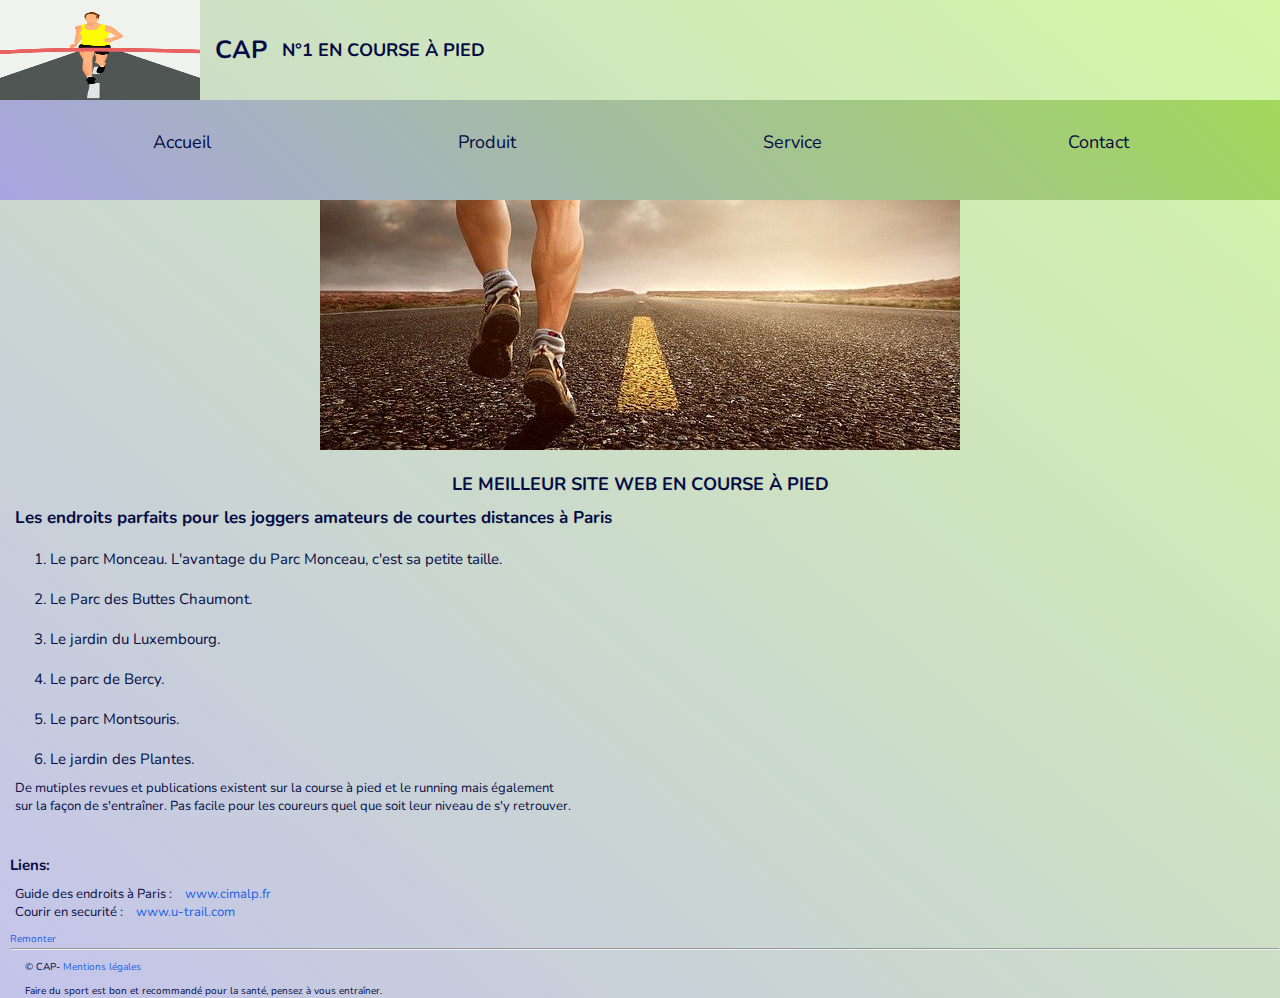
<file: index.html>
<!DOCTYPE html>
<html lang="fr">

<head>
    <meta charset="UTF-8">
    <meta http-equiv="X-UA-Compatible" content="IE=edge">
    <meta name="viewport" content="width=device-width, initial-scale=1.0">
    <link rel="stylesheet" href="css/style.css">
    <title>Notre site de course à pied</title>
</head>

<body>
    <div class="div" id="entete">
        <!--todo1-->
        <img id="titre" src="img/imagelogo.png" />
        <h1>CAP</h1>
        <h3>N°1 en course à pied</h3>
    </div>
    
    <div class="div" id="menu">
        <!--todo2-->
        <ul>
            <li> <a href="index.html">Accueil</a></li>
            <li> <a href="produit.html">Produit</a></li>
            <li> <a href="service.html">Service</a></li>
            <li> <a href="contact.html">Contact</a></li>
        </ul>
        
    </div>
    <div class="div" id="bloc">
       <div class="image"></div>
        <a name="cap"></a>
        <!--todo3-->
        <h3>Le meilleur site web en course à pied</h3>
        <h2>Les endroits parfaits pour les joggers amateurs de courtes distances à Paris</h2>
        <ol>
            <li>Le parc Monceau. L'avantage du Parc Monceau, c'est sa petite taille.</li>
            <li>Le Parc des Buttes Chaumont.</li>
            <li>Le jardin du Luxembourg.</li>
            <li>Le parc de Bercy.</li>
            <li>Le parc Montsouris.</li>
            <li>Le jardin des Plantes.</li>
        </ol>
        <p>De mutiples revues et publications existent sur la course à pied et le running mais également<br>
            sur la façon de s'entraîner. Pas facile pour les coureurs quel que soit leur niveau de s'y retrouver.
            </p>
        <h4>Liens:</h4>
        <p>Guide des endroits à Paris : <a href="https://www.cimalp.fr/blog/courir-a-paris-meilleurs-endroits/"> www.cimalp.fr</a><br>
            Courir en securité : <a href="https://www2.u-trail.com/course-a-pied-comment-courir-en-securite/"> www.u-trail.com</a></p>
            
    </div>

    <div class="div" id="pied">
        <a href="#cap">Remonter</a>
        <hr>
        <p> © CAP- <a href="mentions.html">Mentions légales</a></p>
        <p>Faire du sport est bon et recommandé pour la santé, pensez à vous entraîner.</p>
    </div>
</body>

</html>
</file>
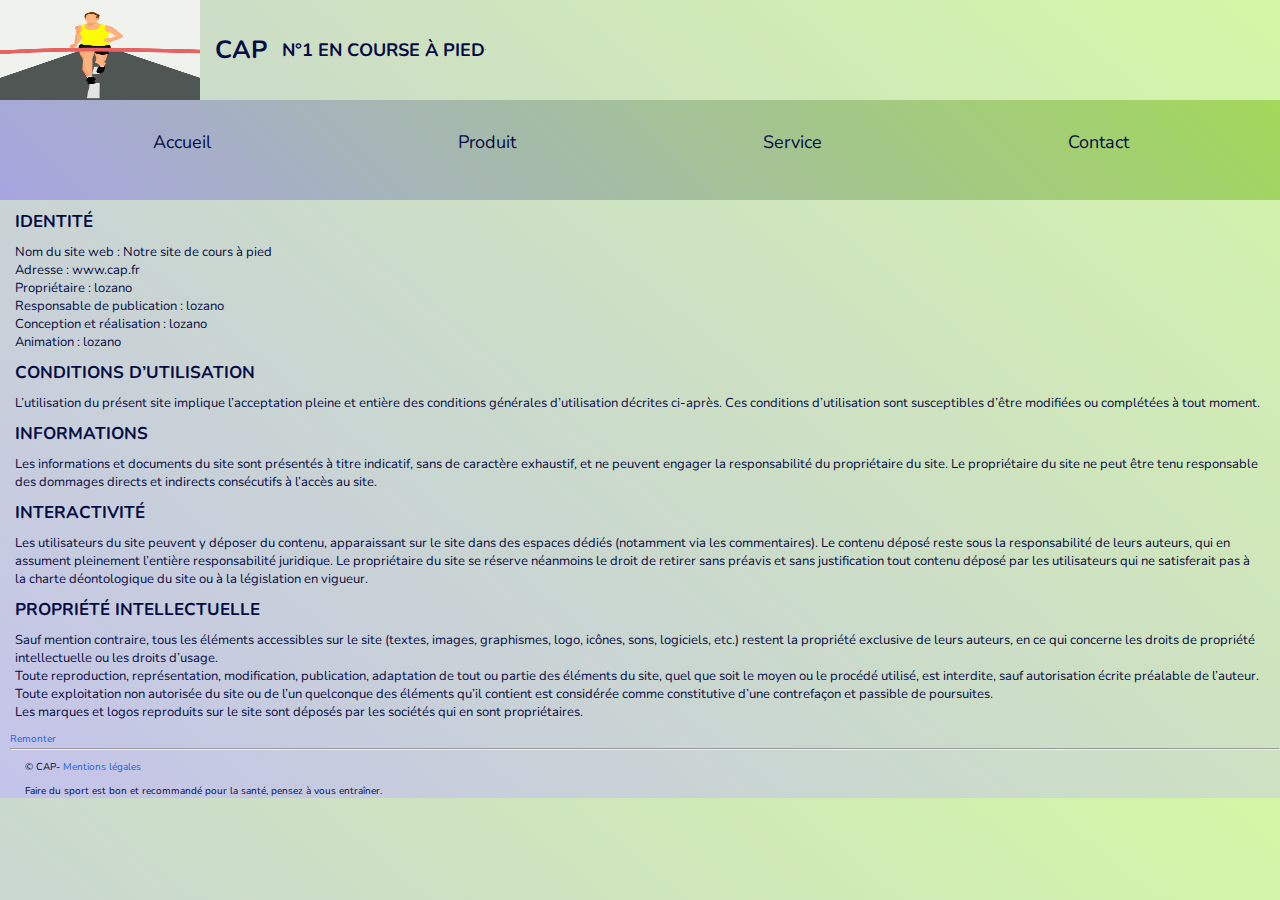
<file: mentions.html>
<!doctype html>
<html lang="fr">
<head>
    <meta charset="UTF-8">
    <meta name="viewport"
          content="width=device-width, user-scalable=no, initial-scale=1.0, maximum-scale=1.0, minimum-scale=1.0">
    <meta http-equiv="X-UA-Compatible" content="ie=edge">
    <link rel="stylesheet" href="css/style.css">
    <title>Notre site de course à pied</title>
</head>
<body>
<div class="div" id="entete">
    <!--todo1-->
    <img id="titre" src="img/imagelogo.png"/>
    <h1>CAP</h1>
    <h3>N°1 en course à pied</h3>
    <hr>
</div>

<div class="div" id="menu">
    <!--todo2-->
    <ul>
        <li><a href="index.html">Accueil</a></li>
        <li><a href="produit.html">Produit</a></li>
        <li><a href="service.html">Service</a></li>
        <li><a href="contact.html">Contact</a></li>
    </ul>
</div>

<div class="div" id="bloc">

    <h2>IDENTITÉ</h2>

    <p>Nom du site web : Notre site de cours à pied<br>
        Adresse : www.cap.fr<br>
        Propriétaire : lozano<br>
        Responsable de publication : lozano<br>
        Conception et réalisation : lozano<br>
        Animation : lozano</p>

    <h2>CONDITIONS D’UTILISATION</h2>

    <p> L’utilisation du présent site implique l’acceptation pleine et entière des conditions générales d’utilisation
        décrites ci-après. Ces conditions d’utilisation sont susceptibles d’être modifiées ou complétées à tout
        moment.</p>

    <h2>INFORMATIONS</h2>

    <p>Les informations et documents du site sont présentés à titre indicatif, sans de caractère exhaustif, et ne
        peuvent
        engager la responsabilité du propriétaire du site.
        Le propriétaire du site ne peut être tenu responsable des dommages directs et indirects consécutifs à l’accès au
        site.</p>

    <h2>INTERACTIVITÉ</h2>

    <p>Les utilisateurs du site peuvent y déposer du contenu, apparaissant sur le site dans des espaces dédiés (notamment
    via les commentaires). Le contenu déposé reste sous la responsabilité de leurs auteurs, qui en assument pleinement
    l’entière responsabilité juridique.

    Le propriétaire du site se réserve néanmoins le droit de retirer sans préavis et sans justification tout contenu
        déposé par les utilisateurs qui ne satisferait pas à la charte déontologique du site ou à la législation en vigueur.</p>

    <h2> PROPRIÉTÉ INTELLECTUELLE</h2>

   <p> Sauf mention contraire, tous les éléments accessibles sur le site (textes, images, graphismes, logo, icônes, sons,
    logiciels, etc.) restent la propriété exclusive de leurs auteurs, en ce qui concerne les droits de propriété
    intellectuelle ou les droits d’usage.<br>

    Toute reproduction, représentation, modification, publication, adaptation de tout ou partie des éléments du site,
    quel que soit le moyen ou le procédé utilisé, est interdite, sauf autorisation écrite préalable de l’auteur.<br>

    Toute exploitation non autorisée du site ou de l’un quelconque des éléments qu’il contient est considérée comme
    constitutive d’une contrefaçon et passible de poursuites. <br>

    Les marques et logos reproduits sur le site sont déposés par les sociétés qui en sont propriétaires.</p>

</div>

<div class="div" id="pied">
    <!--todo4-->
    <a href="#cap">Remonter</a>
    <hr>
    <p> © CAP- <a href="mentions.html">Mentions légales</a></p>
    <p>Faire du sport est bon et recommandé pour la santé, pensez à vous entraîner.</p>
</div>

</body>
</html>
</file>
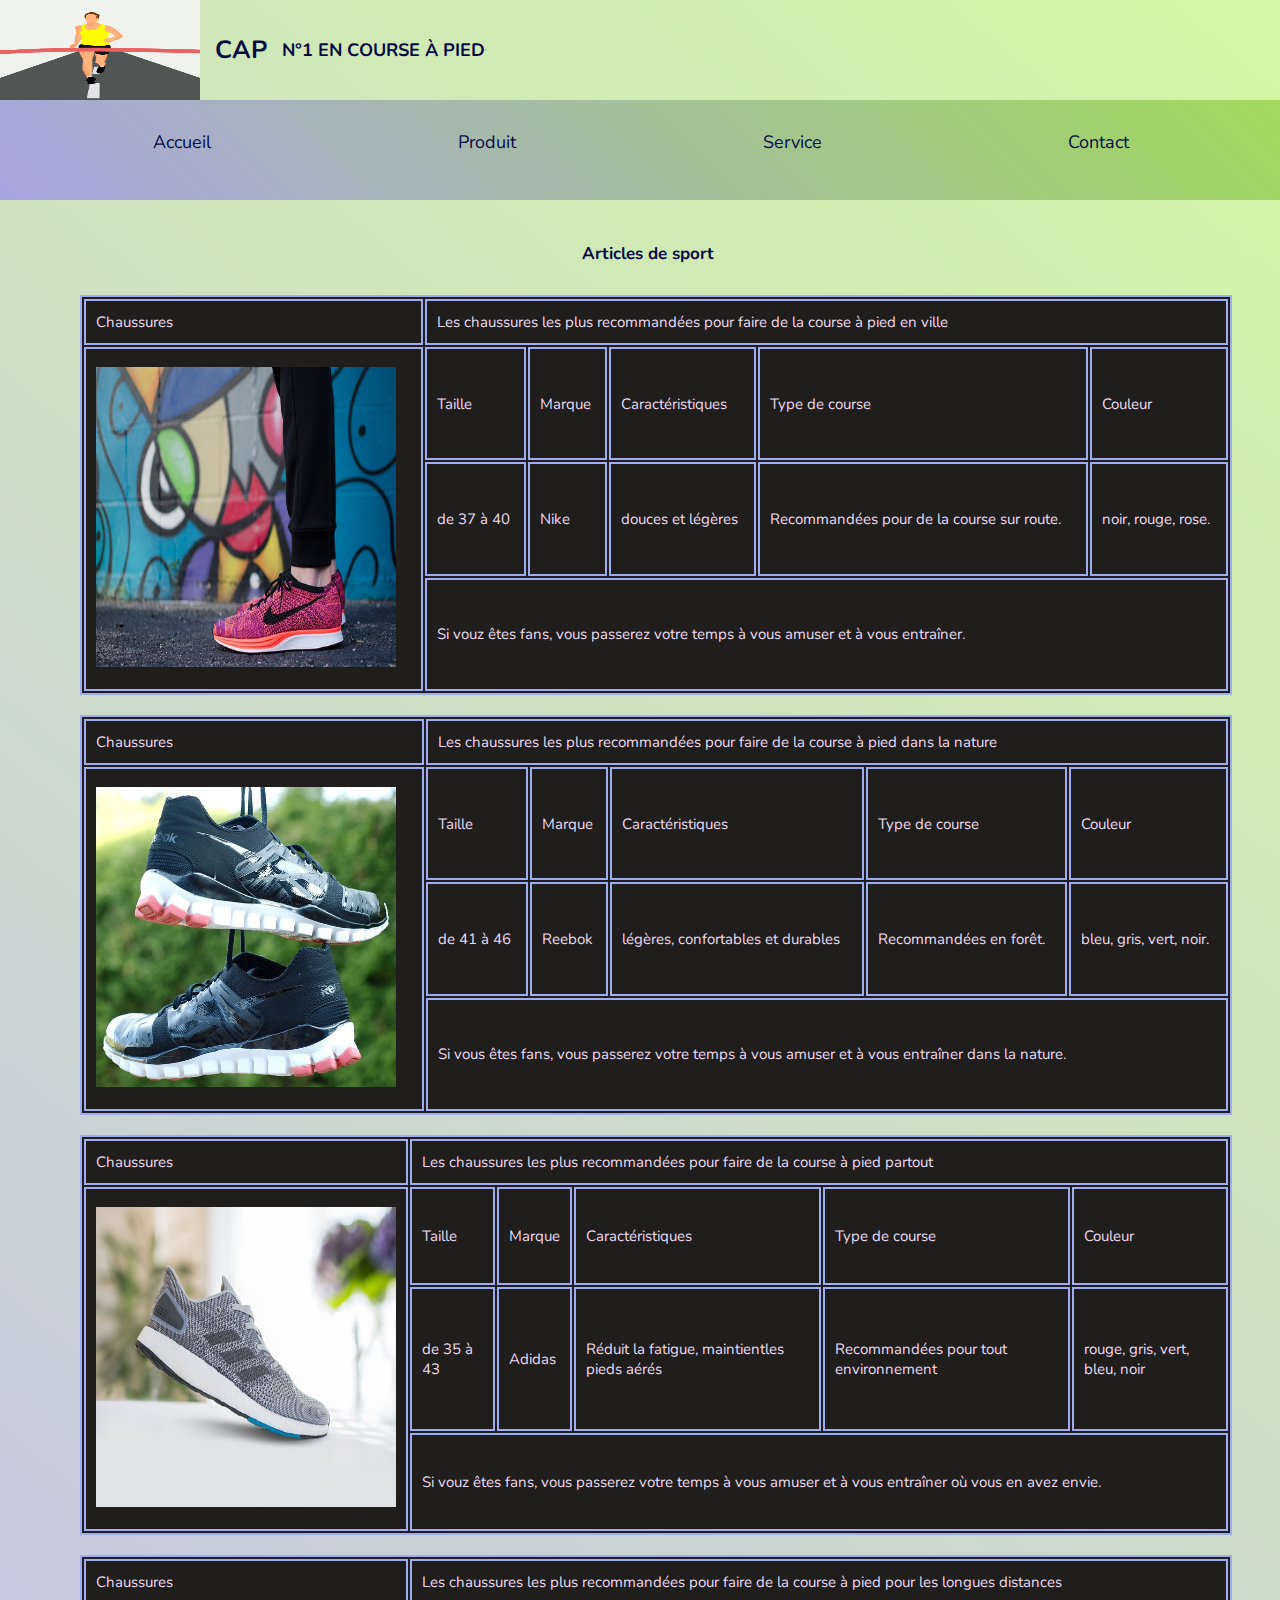
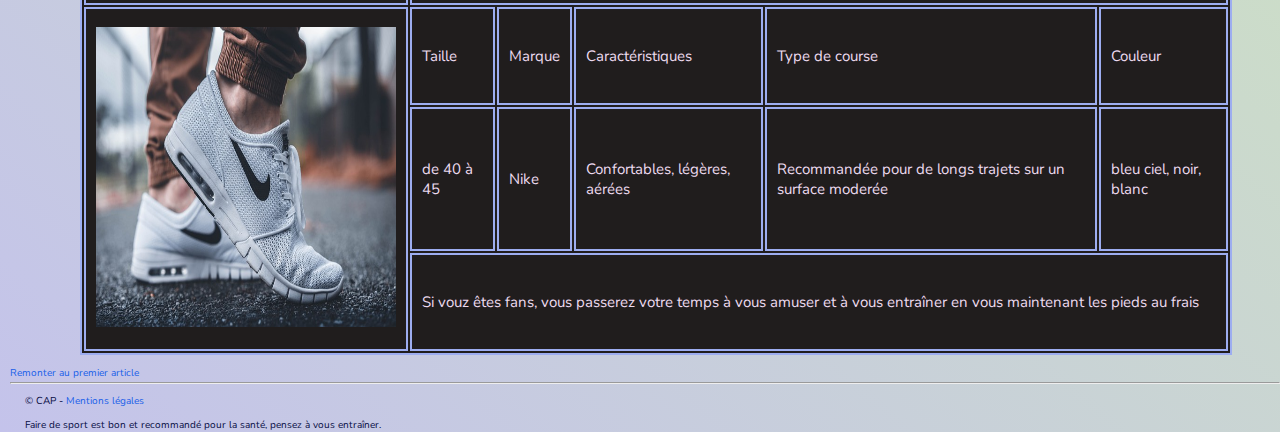
<file: produit.html>
<!DOCTYPE html>
<html lang="en">

<head>
    <meta charset="UTF-8">
    <meta http-equiv="X-UA-Compatible" content="IE=edge">
    <meta name="viewport" content="width=device-width, initial-scale=1.0">
    <link rel="stylesheet" href="css/style.css">
    <link rel="stylesheet" href="css/produit.css">
    <title>Notre site de course à pied</title>
</head>

<body>
    <div class="div" id="entete">
        <!--todo1-->
        <img id="titre" src="img/imagelogo.png" />
        <h1>CAP</h1>
        <h3>N°1 en course à pied</h3>
        <hr>
    </div>

    <div class="div" id="menu">
        <!--todo2-->
        <ul>
            <li> <a href="index.html">Accueil</a></li>
            <li> <a href="produit.html">Produit</a></li>
            <li> <a href="service.html">Service</a></li>
            <li> <a href="contact.html">Contact</a></li>
        </ul>
    </div>
    <div class="div" id="bloc">
        <a name="cap"></a>
        <h2>Articles de sport</h2>
    </div>
    <table class="tabone">
        <!--tableu1-->
        <tr>
            <td colspan="2">Chaussures</td>
            <td colspan="5">Les chaussures les plus recommandées pour faire de la course à pied en ville</td>
        </tr>
        <tr>
            <td rowspan="4" colspan="2"><img src="img/nikewoman.jpg" /></td>
            <td colspan="1">Taille</td>
            <td colspan="1">Marque</td>
            <td colspan="1">Caractéristiques</td>
            <td colspan="1">Type de course</td>
            <td colspan="1">Couleur </td>
        </tr>
        <tr>
            <td colspan="1"> de 37 à 40 </td>
            <td colspan="1">Nike</td>
            <td colspan="1">douces et légères</td>
            <td colspan="1">Recommandées pour de la course sur route.</td>
            <td colspan="1">noir, rouge, rose.</td>
        </tr>
        <tr>
            <td rowspan="2" colspan="7">Si vouz êtes fans, vous passerez votre temps à vous amuser et à vous entraîner.</td>
        </tr>
    </table>
    <table class="tabtow">
        <!--tableu2-->
        <tr>
            <td colspan="2">Chaussures</td>
            <td colspan="5">Les chaussures les plus recommandées pour faire de la course à pied dans la nature</td>
        </tr>
        <tr>
            <td rowspan="4" colspan="2"><img src="img/reebokblack.jpg" /></td>
            <td colspan="1">Taille</td>
            <td colspan="1">Marque</td>
            <td colspan="1">Caractéristiques</td>
            <td colspan="1">Type de course</td>
            <td colspan="1">Couleur </td>
        </tr>
        <tr>
            <td colspan="1"> de 41 à 46 </td>
            <td colspan="1">Reebok</td>
            <td colspan="1">légères, confortables et durables</td>
            <td colspan="1">Recommandées en forêt.</td>
            <td colspan="1">bleu, gris, vert, noir.</td>
        </tr>
        <tr>
            <td rowspan="2" colspan="7">Si vous êtes fans, vous passerez votre temps à vous amuser et à vous entraîner dans la nature.</td>
        </tr>
    </table>

    <table class="tabthree">
        <!--tableu3-->
        <tr>
            <td colspan="2">Chaussures</td>
            <td colspan="5">Les chaussures les plus recommandées pour faire de la course à pied partout</td>
        </tr>
        <tr>
            <td rowspan="4" colspan="2"><img src="img/adidas.jpg" /></td>
            <td colspan="1">Taille</td>
            <td colspan="1">Marque</td>
            <td colspan="1">Caractéristiques</td>
            <td colspan="1">Type de course</td>
            <td colspan="1">Couleur </td>
        </tr>
        <tr>
            <td colspan="1"> de 35 à 43 </td>
            <td colspan="1">Adidas</td>
            <td colspan="1">Réduit la fatigue, maintientles pieds aérés</td>
            <td colspan="1">Recommandées pour tout environnement</td>
            <td colspan="1">rouge, gris, vert, bleu, noir</td>
        </tr>
        <tr>
            <td rowspan="2" colspan="7">Si vouz êtes fans, vous passerez votre temps à vous amuser et à vous entraîner où
                vous en avez envie.</td>
        </tr>
    </table>

    <table class="tabfour">
        <!--tableu3-->
        <tr>
            <td colspan="2">Chaussures</td>
            <td colspan="5">Les chaussures les plus recommandées pour faire de la course à pied pour les longues distances</td>
        </tr>
        <tr>
            <td rowspan="4" colspan="2"><img src="img/nikewhite.jpg" /></td>
            <td colspan="1">Taille</td>
            <td colspan="1">Marque</td>
            <td colspan="1">Caractéristiques</td>
            <td colspan="1">Type de course</td>
            <td colspan="1">Couleur </td>
        </tr>
        <tr>
            <td colspan="1"> de 40 à 45 </td>
            <td colspan="1">Nike</td>
            <td colspan="1">Confortables, légères, aérées</td>
            <td colspan="1">Recommandée pour de longs trajets sur un surface moderée</td>
            <td colspan="1"> bleu ciel, noir, blanc</td>
        </tr>
        <tr>
            <td rowspan="2" colspan="7">Si vouz êtes fans, vous passerez votre temps à vous amuser et à vous entraîner en 
               vous maintenant les pieds au frais</td>
        </tr>
    </table>


    <div class="div" id="pied">
        <!--todo4-->
        <a href="#cap">Remonter au premier article</a>
        <hr>
        <p> © CAP - <a href="mentions.html">Mentions légales</a></p>
        <p>Faire de sport est bon et recommandé pour la santé, pensez à vous entraîner.</p>
    </div>
</body>
</html>
</file>
<file: css/style.css>
@import url("https://fonts.googleapis.com/css2?family=Nunito:ital,wght@0,400;0,700;1,400&family=Roboto+Condensed:ital,wght@0,400;0,700;1,400&family=Roboto:ital,wght@0,400;0,700;1,400&display=swap");

* {
  margin: 0;
  padding: 0;
  box-sizing: border-box;
}
body {
  background-image: linear-gradient(
    40deg,
    rgb(196, 195, 235),
    rgb(212, 247, 165));

  font-family: "Nunito", sans-serif;
}
.image{
  background-image: url(../img/runningimg.jpg);
  background-position: bottom;
  height: 250px;
  background-repeat: no-repeat;
 
}
#entete {
  width: 100%;
  height: 100px;
  display: flex;
  flex-direction: row;
  justify-content: flex-start;
  align-items: center;
}
#titre {
  width: 200px;
  height: 100px;
  display: block;
}
h1 {
  padding: 15px;
  color: rgb(6, 12, 67);
  font-size: 25px;
}
h3 {
  color: rgb(6, 12, 67);
  font-size: 18px;
  text-align: center;
  text-transform: uppercase;

}
h2 {
  color: rgb(6, 12, 67);
  font-size: 17px;
  margin-left: 15px;
  margin-top: 10px;
  
}
#menu {

  height: 100px;
  width: 100%;
  padding: 30px;
  background: linear-gradient(45deg, rgb(167, 165, 225), rgb(162, 216, 91));
}
#menu a {
  color: rgb(6, 12, 67);
  height: 40px;
  width: 60px;
  display: block;
  text-decoration: none;
  font-size: 18px;
}
#menu ul {
  display: flex;
  flex-direction: row;
  justify-content: space-around;
}
#menu li {
  margin: 0px 0px 20px 0px;
  border-radius: 5%;
  color: transparent;
}
#menu a:hover {
  color: hsl(235, 91%, 65%);
  font-size: 21px;
  
}

#bloc li {
  font-size: 15px;
  margin: 20px 0px 0px 50px;
  color: rgb(6, 12, 67);
}
p {
  font-size: 13px;
  margin: 10px 20px 0px 15px;
  color: rgb(6, 12, 67);
}
#bloc h4 {
  font-size: 15px;
  margin: 40px 0px 0px 10px;
  color: rgb(6, 12, 67);
}
#bloc a {
  text-decoration: none;
  color: rgb(24, 94, 233);
  font-size: 13px;
  margin-left: 10px;
}
#pied p {
  font-size: 10px;
  color: rgb(6, 12, 67);
}
#pied a {
  text-decoration: none;
  font-size: 10px;
  color: rgb(24, 94, 233);
  
}
#pied{
  margin: 5px 0px 0px 10px;
}
</file>
<file: css/produit.css>
#bloc h2{
    text-align: center;
    padding: 10px;
}
.tabone {
    border: solid 2px rgb(157, 173, 240);
    color: rgb(237, 219, 239);
    margin: 20px 0px 0px 80px;
    background-color: rgb(32, 29, 29);
    font-size: 15px;
    height: 400px;
    width: 90%;
}
.tabone td{
    border: solid 2px rgb(157, 173, 240);
    padding: 10px;
}
.tabone tr{
    padding: 15px;
}

.tabtow {
    border: solid 2px rgb(157, 173, 240);
    color: rgb(237, 219, 239);
    margin: 20px 0px 0px 80px;
    background-color: rgb(32, 29, 29);
    font-size: 15px;
    height: 400px;
    width: 90%;
}
.tabtow td{
    border: solid 2px rgb(157, 173, 240);
    padding: 10px;
}
.tabtow tr{
    padding: 15px;
}

.tabthree {
    border: solid 2px rgb(157, 173, 240);
    color: rgb(237, 219, 239);
    margin: 20px 0px 0px 80px;
    background-color: rgb(32, 29, 29);
    font-size: 15px;
    height: 400px;
    width: 90%;
}
.tabthree td{
    border: solid 2px rgb(157, 173, 240);
    padding: 10px;
}
.tabthree tr{
    padding: 15px;
}
.tabfour{
    border: solid 2px rgb(157, 173, 240);
    color: rgb(237, 219, 239);
    margin: 20px 0px 0px 80px;
    background-color: rgb(32, 29, 29);
    font-size: 15px;
    height: 400px;
    width: 90%;
}
.tabfour td{
    border: solid 2px rgb(157, 173, 240);
    padding: 10px;
}
.tabfour tr{
    padding: 15px;
}
img {
    height: 300px;
    width: 300px;
}
</file>
